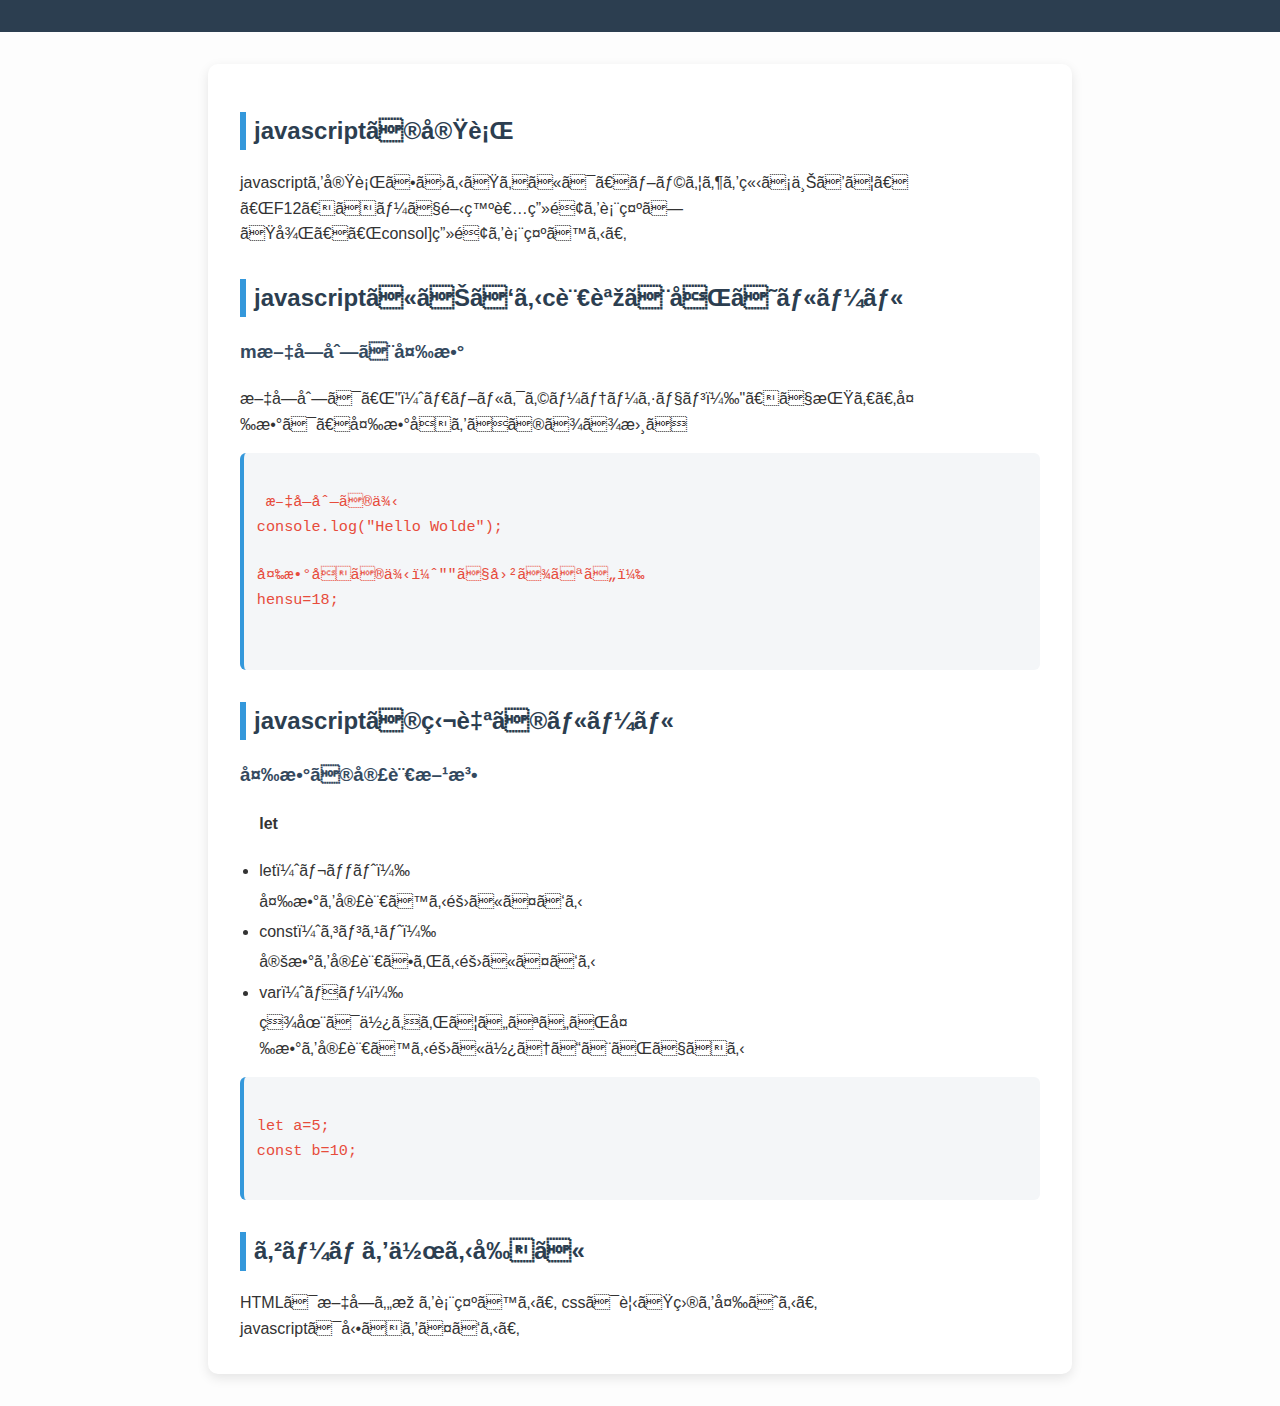
<file: docs/index.html>
<!DOCTYPE html>
<html lang="ja">
<head>
    <meta charset="UTF"-8>
    <title>javascript</title>
    <link rel="stylesheet"href="../docs/style.css">
</head>

 <body>
        <header>

        </header>
    <main>
        <h2>javascriptの実行</h2>
        <p>javascriptを実行させるためには、ブラウザを立ち上げて、
        「F12」きーで開発者画面を表示した後、「consol]画面を表示する。
        </p>
        <h2>javascriptにおけるc言語と同じルール</h2>
        <h3>m文字列と変数</h3>
        <p>文字列は「"（ダブルクォーテーション）"」で挟む。変数は、変数名をそのまま書く</p>
        <pre>
            <code>
 文字列の例
console.log("Hello Wolde");
                
変数名の例（""で囲まない）
hensu=18;
            </code>
        </pre>   
        <h2>javascriptの独自のルール</h2>
        <h3>変数の宣言方法</h3>
        <ul>
        <h4>let</h4>
          <li>let（レット）</li>変数を宣言する際につける
          <li>const（コンスト）</li>定数を宣言される際につける
          <li>var（バー）</li>現在は使われていないが変数を宣言する際に使うことができる
        </ul>
        <pre><code>
let a=5;
const b=10;
        </code></pre>
    <h2>ゲームを作る前に</h2>
    <p>HTMLは文字や枠を表示する。
        cssは見た目を変える。
        javascriptは動きをつける。</p>
    </main>
 </body>

</html>
</file>
<file: docs/style.css>
/* ページ全体の基本設定 */
body {
  font-family: "Segoe UI", "Hiragino Kaku Gothic ProN", "Meiryo", sans-serif;
  line-height: 1.6;
  margin: 0;
  padding: 0;
  background-color: #fdfdfd;
  color: #333;
}

/* ヘッダー */
header {
  background-color: #2c3e50;
  padding: 1rem;
  text-align: center;
}

header h1 {
  color: white;
  margin: 0;
}

/* メインコンテンツ */
main {
  max-width: 800px;
  margin: 2rem auto;
  padding: 1rem 2rem;
  background: #fff;
  border-radius: 10px;
  box-shadow: 0 4px 12px rgba(0,0,0,0.1);
}

/* 見出し */
h2 {
  color: #2c3e50;
  border-left: 6px solid #3498db;
  padding-left: 0.5rem;
  margin-top: 2rem;
}

h3 {
  color: #34495e;
  margin-top: 1.2rem;
}

/* 段落 */
p {
  margin: 0.5rem 0 1rem;
}

/* リスト */
ul {
  padding-left: 1.2rem;
  margin: 0.5rem 0 1rem;
}

li {
  margin: 0.3rem 0;
}

/* コードブロック */
pre {
  background: #f4f6f8;
  border-left: 4px solid #3498db;
  padding: 0.8rem;
  overflow-x: auto;
  border-radius: 6px;
  margin: 1rem 0;
}

code {
  font-family: "Consolas", "Courier New", monospace;
  color: #e74c3c;
  font-size: 0.95em;
}
</file>
